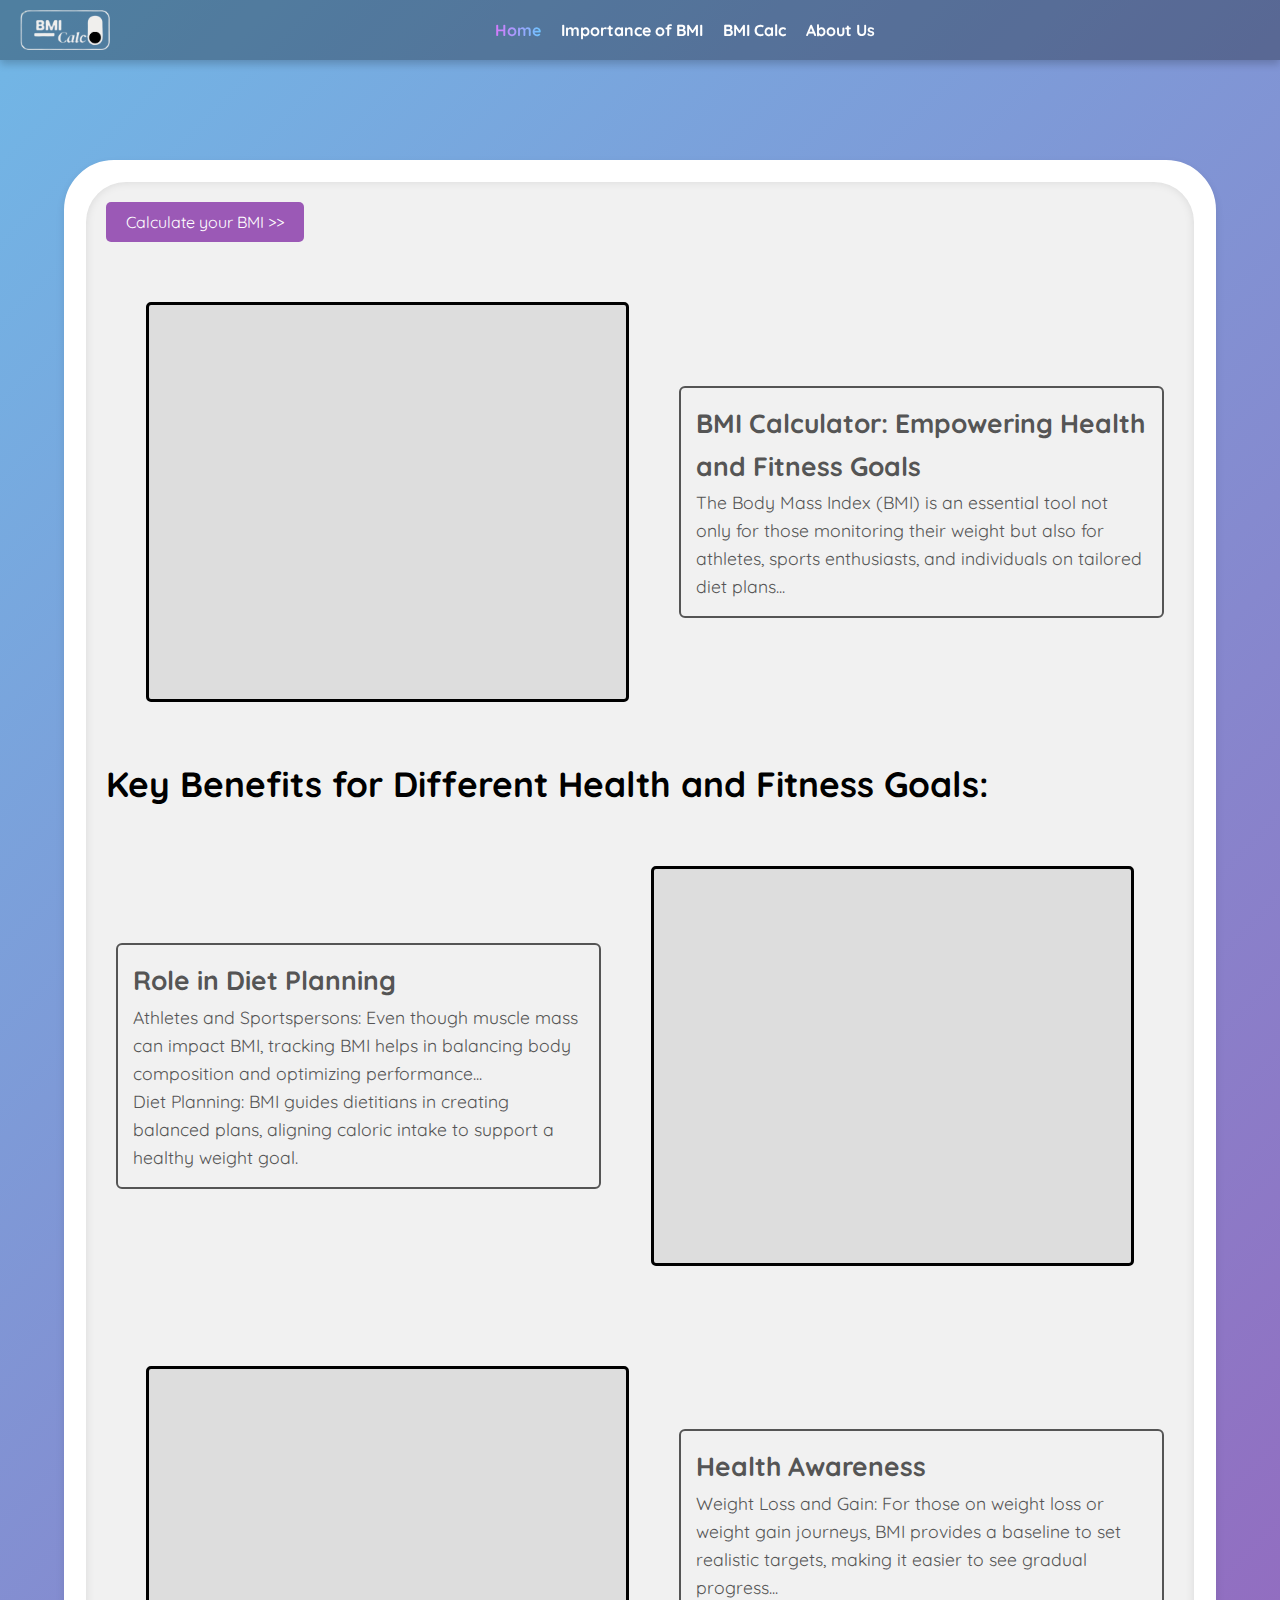
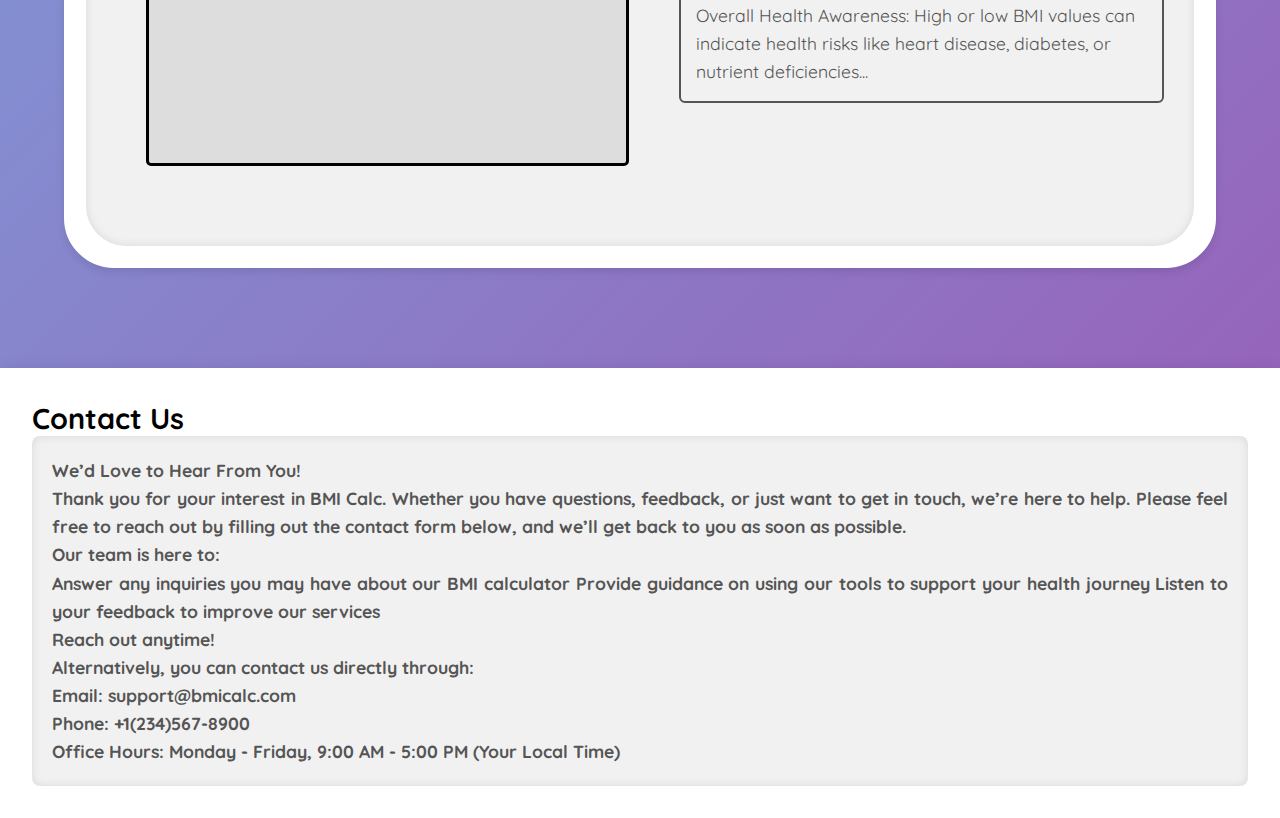
<file: BMI calc/index.html>
<!DOCTYPE html>
<html lang="en">
<head>
    <meta charset="UTF-8">
    <meta name="viewport" content="width=device-width, initial-scale=1.0">
    <title> BMI calculator </title>
    <link rel="stylesheet" href="index.css">
   
   
   
</head>
<body>
    <nav id="first">
        
        <ul class="logo">
            <li>
                <a href="#home">
                    <img src="image2 logo.png" alt="Logo" style="height: 40px; vertical-align: middle;">
                </a>
            </li>
        </ul>

       
        <div class="nav-links">
            <ul>
                <li><a href="index.html" id="homeLink"><b>Home</b></a></li>
                <li><a href="2 BMI calculator Importance of BMI.html"><b>Importance of BMI</b></a></li>
                <li><a href="3 BMI Calc.html"><b>BMI Calc</b></a></li>
                <li><a href="4 About Us.html"><b>About Us</b></a></li>
            </ul>
        </div>
    </nav>

    
    <section class="home-section">
        <div id="homesection">
            <div>
                <input type="button" value="Calculate your BMI >>" id="htmlFile">
                <script src="index.js"></script>
            </div>
    
            
            <div class="content-block">
                <div class="image-holder" id="image-holder1" style="background-image: url('https://www.shutterstock.com/image-vector/body-mass-index-infographic-chart-260nw-2260725727.jpg');"></div>
                <div class="text">
                    <h2><b>BMI Calculator: Empowering Health and Fitness Goals</b></h2>
                    <p>The Body Mass Index (BMI) is an essential tool not only for those monitoring their weight but also for athletes, sports enthusiasts, and individuals on tailored diet plans...</p>
                </div>
            </div>
    
            
            <h1>Key Benefits for Different Health and Fitness Goals:</h1>
    
            
            <div class="content-block">
                <div class="text">
                    <h2>Role in Diet Planning</h2>
                    <p>Athletes and Sportspersons: Even though muscle mass can impact BMI, tracking BMI helps in balancing body composition and optimizing performance...</p>
                    <p>Diet Planning: BMI guides dietitians in creating balanced plans, aligning caloric intake to support a healthy weight goal.</p>
                </div>
                <div class="image-holder" id="image-holder2" style="background-image: url('https://media.istockphoto.com/id/859587780/vector/body-mass-index-vector-illustration-from-underweight-to-extremely-obese-man-silhouettes-with.jpg?s=612x612&w=0&k=20&c=1p2pt32gVj_xZItGxie-UzV3xlhOG9Kcetfr-XV0GDY=');"></div>
            </div>
    
            
            <div class="content-block">
                <div class="image-holder" id="image-holder3" style="background-image: url('https://d1udq3vihwjgqu.cloudfront.net/wp-content/uploads/2024/06/10173957/NCOA-BMI-Index-Updated-Oct-10-2024.jpg');"></div>
                <div class="text">
                    <h2>Health Awareness</h2>
                    <p>Weight Loss and Gain: For those on weight loss or weight gain journeys, BMI provides a baseline to set realistic targets, making it easier to see gradual progress...</p>
                    <p>Overall Health Awareness: High or low BMI values can indicate health risks like heart disease, diabetes, or nutrient deficiencies...</p>
                </div>
            </div>
        </div>
    </section>
      



        <!-- contact Us -->
       <section id="contact">
            <h2 style="color: black;"> <big><b>Contact Us</b> </big></h2>
            <div id="border4">
                <b><p>
                    <span>We’d Love to Hear From You!</span>
                </p>
            
                <p>
                    <span>Thank you</span> <span>for</span> <span>your</span> <span>interest</span> <span>in</span> <span>BMI</span> <span>Calc.</span> <span>Whether</span> <span>you</span> <span>have</span> <span>questions,</span> <span>feedback,</span> <span>or</span> <span>just</span> <span>want</span> <span>to</span> <span>get</span> <span>in</span> <span>touch,</span> <span>we’re</span> <span>here</span> <span>to</span> <span>help.</span> <span>Please</span> <span>feel</span> <span>free</span> <span>to</span> <span>reach</span> <span>out</span> <span>by</span> <span>filling</span> <span>out</span> <span>the</span> <span>contact</span> <span>form</span> <span>below,</span> <span>and</span> <span>we’ll</span> <span>get</span> <span>back</span> <span>to</span> <span>you</span> <span>as</span> <span>soon</span> <span>as possible.</span>
                </p>
            
                <p>
                    <span>Our team is here to:</span>
                </p>
            
                <p>
                    <span>Answer</span> <span>any</span> <span>inquiries</span> <span>you</span> <span>may</span> <span>have</span> <span>about</span> <span>our</span> <span>BMI</span> <span>calculator</span> <span>Provide</span> <span>guidance</span> <span>on</span> <span>using</span> <span>our</span> <span>tools</span> <span>to</span> <span>support</span> <span>your</span> <span>health</span> <span>journey</span> <span>Listen</span> <span>to</span> <span>your</span> <span>feedback</span> <span>to</span> <span>improve</span> <span>our</span> <span>services</span>
                </p>
            
                <p>
                    <span>Reach out anytime!</span>
                </p>
            
                <p>
                    <span>Alternatively, you can contact us directly through:</span>
                </p>
            
                <p>
                    <span>Email:</span> <span>support@bmicalc.com</span>  
                </p>
            
                <p>
                    <span>Phone:</span> <span>+1(234)567-8900</span>
                </p>
            
                <p>
                    <span>Office Hours:</span> <span>Monday - Friday, 9:00 AM - 5:00 PM (Your Local Time)</span>
                </p></b>
            </div>
        </section>



    

  
</body>
</html>
</file>
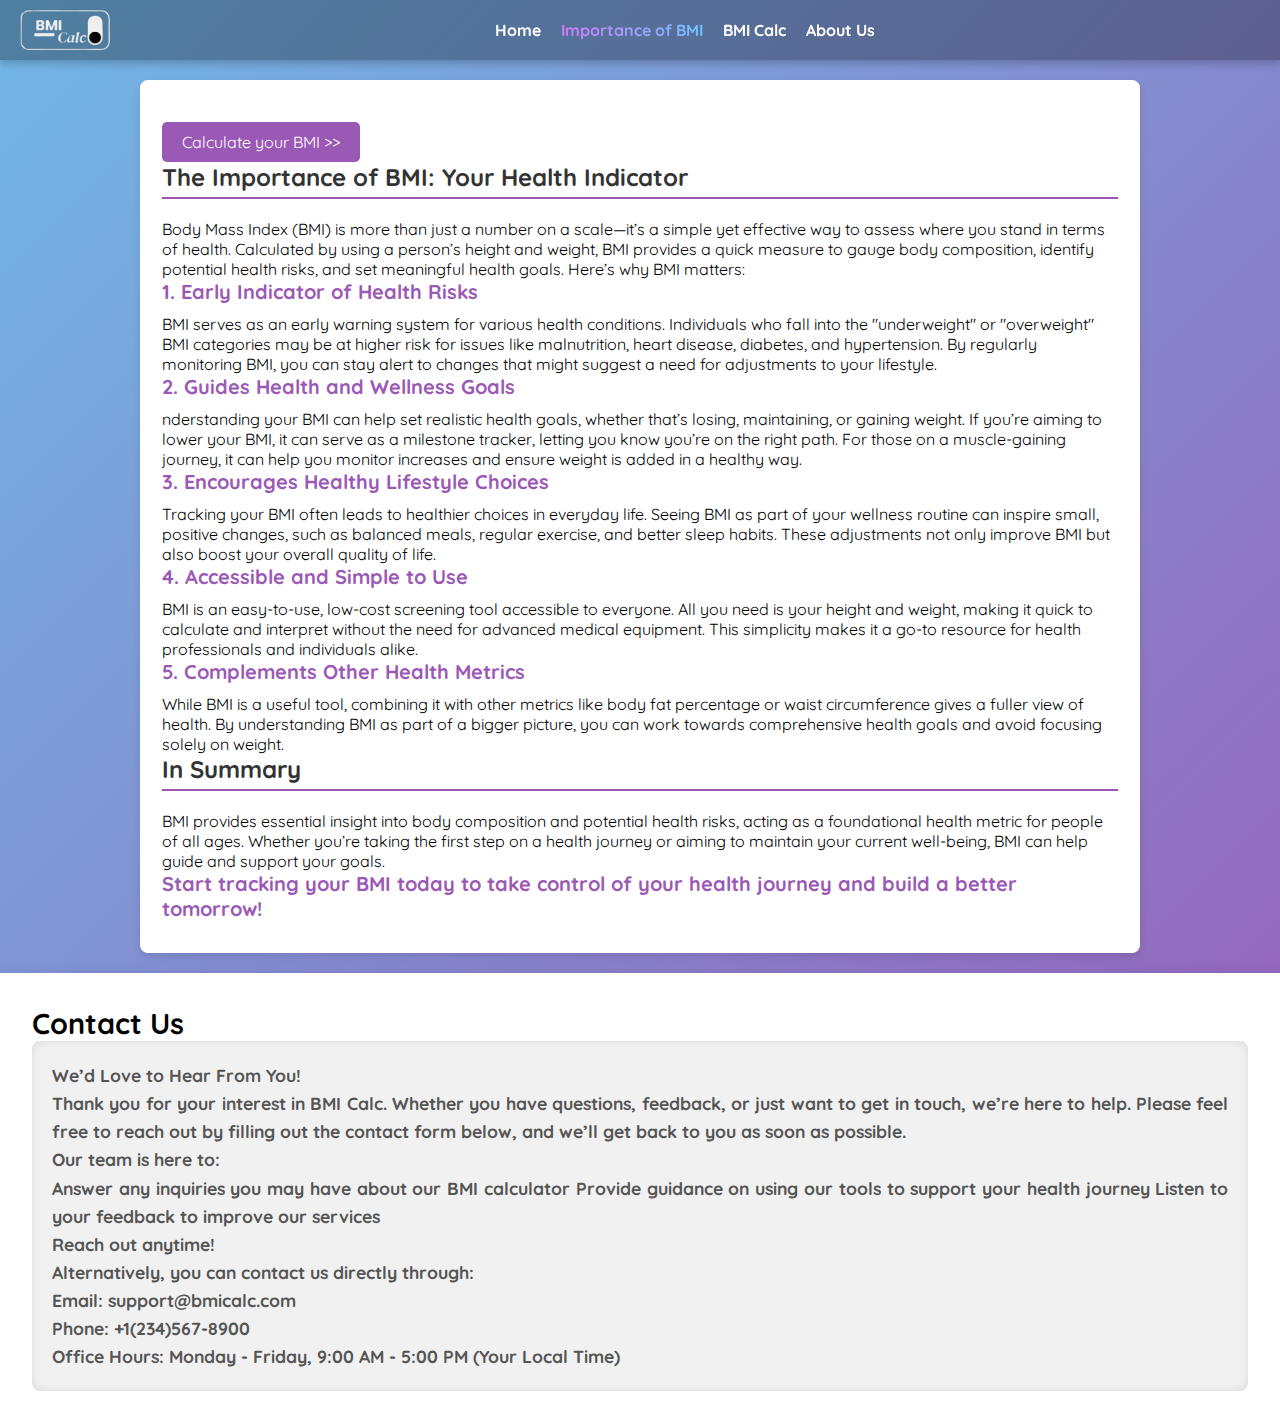
<file: BMI calc/2 BMI calculator Importance of BMI.html>
<!DOCTYPE html>
<html lang="en">
<head>
    <meta charset="UTF-8">
    <meta name="viewport" content="width=device-width, initial-scale=1.0">
    <title>Document</title>
    <link rel="stylesheet" href="2 importane of BMI.css">
</head>
<body>
    <nav id="first">
        <!-- Logo on the left -->
        <ul class="logo">
            <li>
                <a href="#home">
                    <img src="image2 logo.png" alt="Logo" style="height: 40px; vertical-align: middle;">
                </a>
            </li>
        </ul>

        <!-- Centered Navigation Links -->
        <div class="nav-links">
            <ul>
                <li><a href="index.html" ><b>Home</b></a></li>
                <li><a href="2 BMI calculator Importance of BMI.html" id="homeLink"><b>Importance of BMI</b></a></li>
                <li><a href="3 BMI Calc.html"><b>BMI Calc</b></a></li>
                <li><a href="4 About Us.html"><b>About Us</b></a></li>
            </ul>
        </div>
    </nav>


    <section id="importance-of-bmi">


        <input type="button" value="Calculate your BMI >>" id="htmlFile">
        <script src="2 importance of BMI.js"></script>

       
        <h1>The Importance of BMI: Your Health Indicator</h1>
        <p>Body Mass Index (BMI) is more than just a number on a scale—it’s a simple yet effective way to assess where you stand in terms of health. Calculated by using a person’s height and weight, BMI provides a quick measure to gauge body composition, identify potential health risks, and set meaningful health goals. Here’s why BMI matters:</p>
    
        <h2>1. Early Indicator of Health Risks</h2>
        <p>BMI serves as an early warning system for various health conditions. Individuals who fall into the "underweight" or "overweight" BMI categories may be at higher risk for issues like malnutrition, heart disease, diabetes, and hypertension. By regularly monitoring BMI, you can stay alert to changes that might suggest a need for adjustments to your lifestyle.</p>
    
        <h2>2. Guides Health and Wellness Goals</h2>
        <p>nderstanding your BMI can help set realistic health goals, whether that’s losing, maintaining, or gaining weight. If you’re aiming to lower your BMI, it can serve as a milestone tracker, letting you know you’re on the right path. For those on a muscle-gaining journey, it can help you monitor increases and ensure weight is added in a healthy way.</p>
    
        <h2>3. Encourages Healthy Lifestyle Choices</h2>
        <p>Tracking your BMI often leads to healthier choices in everyday life. Seeing BMI as part of your wellness routine can inspire small, positive changes, such as balanced meals, regular exercise, and better sleep habits. These adjustments not only improve BMI but also boost your overall quality of life.</p>
    
        <h2>4. Accessible and Simple to Use</h2>
        <p>BMI is an easy-to-use, low-cost screening tool accessible to everyone. All you need is your height and weight, making it quick to calculate and interpret without the need for advanced medical equipment. This simplicity makes it a go-to resource for health professionals and individuals alike.</p>
    
        <h2>5. Complements Other Health Metrics</h2>
        <p>While BMI is a useful tool, combining it with other metrics like body fat percentage or waist circumference gives a fuller view of health. By understanding BMI as part of a bigger picture, you can work towards comprehensive health goals and avoid focusing solely on weight.</p>
    
        <h1>In Summary</h1>
        <p>BMI provides essential insight into body composition and potential health risks, acting as a foundational health metric for people of all ages. Whether you’re taking the first step on a health journey or aiming to maintain your current well-being, BMI can help guide and support your goals.</p>
    
        <h2>Start tracking your BMI today to take control of your health journey and build a better tomorrow!</h2>
        
        
        
       


    </section>
    






     <section id="contact">
        <h2> <big><b>Contact Us</b> </big></h2>
        <div id="border4">
            <b><p>
                <span>We’d</span> <span>Love</span> <span>to</span> <span>Hear</span> <span>From</span> <span>You!</span>
            </p>
        
            <p>
                <span>Thank</span> <span>you</span> <span>for</span> <span>your</span> <span>interest</span> <span>in</span> <span>BMI</span> <span>Calc.</span> <span>Whether</span> <span>you</span> <span>have</span> <span>questions,</span> <span>feedback,</span> <span>or</span> <span>just</span> <span>want</span> <span>to</span> <span>get</span> <span>in</span> <span>touch,</span> <span>we’re</span> <span>here</span> <span>to</span> <span>help.</span> <span>Please</span> <span>feel</span> <span>free</span> <span>to</span> <span>reach</span> <span>out</span> <span>by</span> <span>filling</span> <span>out</span> <span>the</span> <span>contact</span> <span>form</span> <span>below,</span> <span>and</span> <span>we’ll</span> <span>get</span> <span>back</span> <span>to</span> <span>you</span> <span>as</span> <span>soon</span> <span>as</span> <span>possible.</span>
            </p>
        
            <p>
                <span>Our</span> <span>team</span> <span>is</span> <span>here</span> <span>to:</span>
            </p>
        
            <p>
                <span>Answer</span> <span>any</span> <span>inquiries</span> <span>you</span> <span>may</span> <span>have</span> <span>about</span> <span>our</span> <span>BMI</span> <span>calculator</span> <span>Provide</span> <span>guidance</span> <span>on</span> <span>using</span> <span>our</span> <span>tools</span> <span>to</span> <span>support</span> <span>your</span> <span>health</span> <span>journey</span> <span>Listen</span> <span>to</span> <span>your</span> <span>feedback</span> <span>to</span> <span>improve</span> <span>our</span> <span>services</span>
            </p>
        
            <p>
                <span>Reach</span> <span>out</span> <span>anytime!</span>
            </p>
        
            <p>
                <span>Alternatively,</span> <span>you</span> <span>can</span> <span>contact</span> <span>us</span> <span>directly</span> <span>through:</span>
            </p>
        
            <p>
                <span>Email:</span> <span>support@bmicalc.com</span>  
            </p>
        
            <p>
                <span>Phone:</span> <span>+1(234)567-8900</span>
            </p>
        
            <p>
                <span>Office Hours:</span> <span>Monday - Friday, 9:00 AM - 5:00 PM (Your Local Time)</span>
            </p></b>
        </div>
    </section>
</body>
</html>
</file>
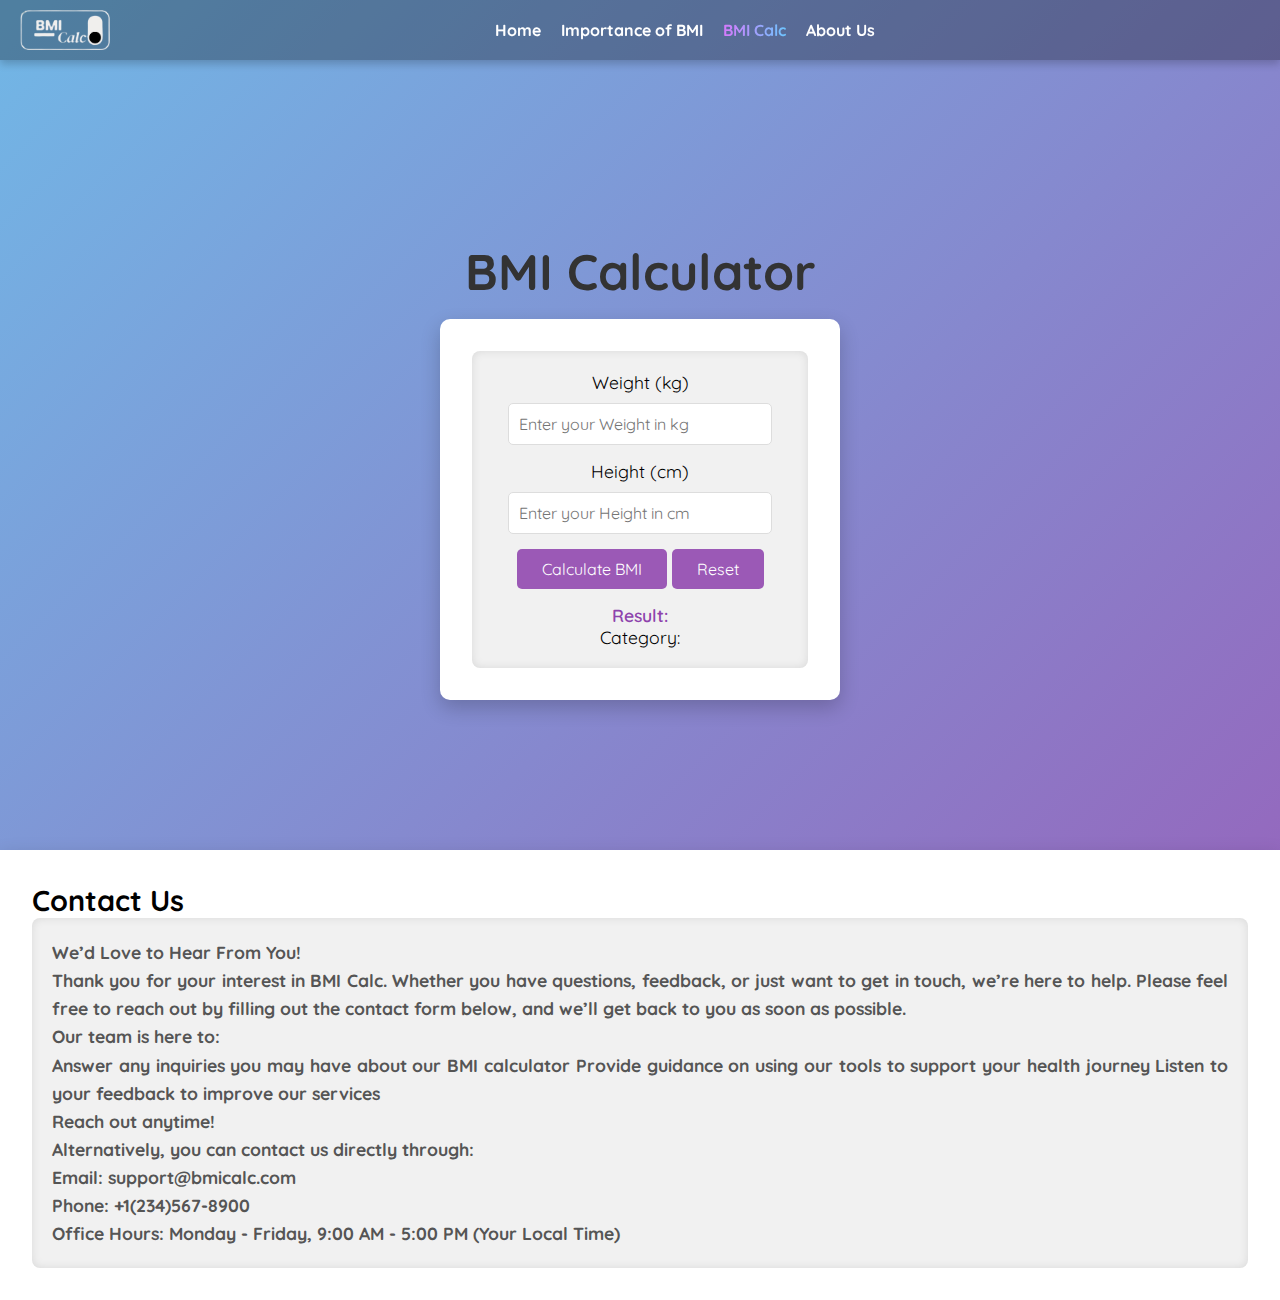
<file: BMI calc/3 BMI Calc.html>
<!DOCTYPE html>
<html lang="en">
<head>
    <meta charset="UTF-8">
    <meta name="viewport" content="width=device-width, initial-scale=1.0">
    <title>BMI Calc</title>
    <link rel="stylesheet" href="3 BMI Calc.css">
</head>
<body>
    <nav id="first">
        <!-- Logo on the left -->
        <ul class="logo">
            <li>
                <a href="#home">
                    <img src="image2 logo.png" alt="Logo" style="height: 40px; vertical-align: middle;">
                </a>
            </li>
        </ul>

        <!-- Centered Navigation Links -->
        <div class="nav-links">
            <ul>
                <li><a href="index.html"><b>Home</b></a></li>
                <li><a href="2 BMI calculator Importance of BMI.html"><b>Importance of BMI</b></a></li>
                <li><a href="3 BMI Calc.html" id="homeLink"><b>BMI Calc</b></a></li>
                <li><a href="4 About Us.html"><b>About Us</b></a></li>
            </ul>
        </div>
    </nav>

    <div id="space">
        <section id="Calculator">
            <h1 style="font-size: 50px">BMI Calculator</h1>
                <div id="border1">
                    <div id="border2">
                            Weight (kg) <input type="number" class="cell" id="weight" placeholder="Enter your Weight in kg"><br>
                            Height (cm)<input type="number" class="cell" id="height" placeholder="Enter your Height in cm"><br>

                            <input type="button" value="Calculate BMI" onclick="calculateBMI()" id="submit">
                            <input type="button" value="Reset" onclick="clearInputs()" id="submit">
                        

                        <p id="result">Result: </p>
                        <p id="category">Category: </p>

                        <script src="3 BMI calc.js"></script>
                    </div>  
                </div>
        </section>
    </div>






    <section id="contact">
        <h2> <big><b>Contact Us</b> </big></h2>
        <div id="border4">
            <b><p>
                <span>We’d</span> <span>Love</span> <span>to</span> <span>Hear</span> <span>From</span> <span>You!</span>
            </p>
        
            <p>
                <span>Thank</span> <span>you</span> <span>for</span> <span>your</span> <span>interest</span> <span>in</span> <span>BMI</span> <span>Calc.</span> <span>Whether</span> <span>you</span> <span>have</span> <span>questions,</span> <span>feedback,</span> <span>or</span> <span>just</span> <span>want</span> <span>to</span> <span>get</span> <span>in</span> <span>touch,</span> <span>we’re</span> <span>here</span> <span>to</span> <span>help.</span> <span>Please</span> <span>feel</span> <span>free</span> <span>to</span> <span>reach</span> <span>out</span> <span>by</span> <span>filling</span> <span>out</span> <span>the</span> <span>contact</span> <span>form</span> <span>below,</span> <span>and</span> <span>we’ll</span> <span>get</span> <span>back</span> <span>to</span> <span>you</span> <span>as</span> <span>soon</span> <span>as</span> <span>possible.</span>
            </p>
        
            <p>
                <span>Our</span> <span>team</span> <span>is</span> <span>here</span> <span>to:</span>
            </p>
        
            <p>
                <span>Answer</span> <span>any</span> <span>inquiries</span> <span>you</span> <span>may</span> <span>have</span> <span>about</span> <span>our</span> <span>BMI</span> <span>calculator</span> <span>Provide</span> <span>guidance</span> <span>on</span> <span>using</span> <span>our</span> <span>tools</span> <span>to</span> <span>support</span> <span>your</span> <span>health</span> <span>journey</span> <span>Listen</span> <span>to</span> <span>your</span> <span>feedback</span> <span>to</span> <span>improve</span> <span>our</span> <span>services</span>
            </p>
        
            <p>
                <span>Reach</span> <span>out</span> <span>anytime!</span>
            </p>
        
            <p>
                <span>Alternatively,</span> <span>you</span> <span>can</span> <span>contact</span> <span>us</span> <span>directly</span> <span>through:</span>
            </p>
        
            <p>
                <span>Email:</span> <span>support@bmicalc.com</span>  
            </p>
        
            <p>
                <span>Phone:</span> <span>+1(234)567-8900</span>
            </p>
        
            <p>
                <span>Office Hours:</span> <span>Monday - Friday, 9:00 AM - 5:00 PM (Your Local Time)</span>
            </p></b>
        </div>
    </section>

    <script src="3 BMI calc.js"></script>


</body>
</html>
</file>
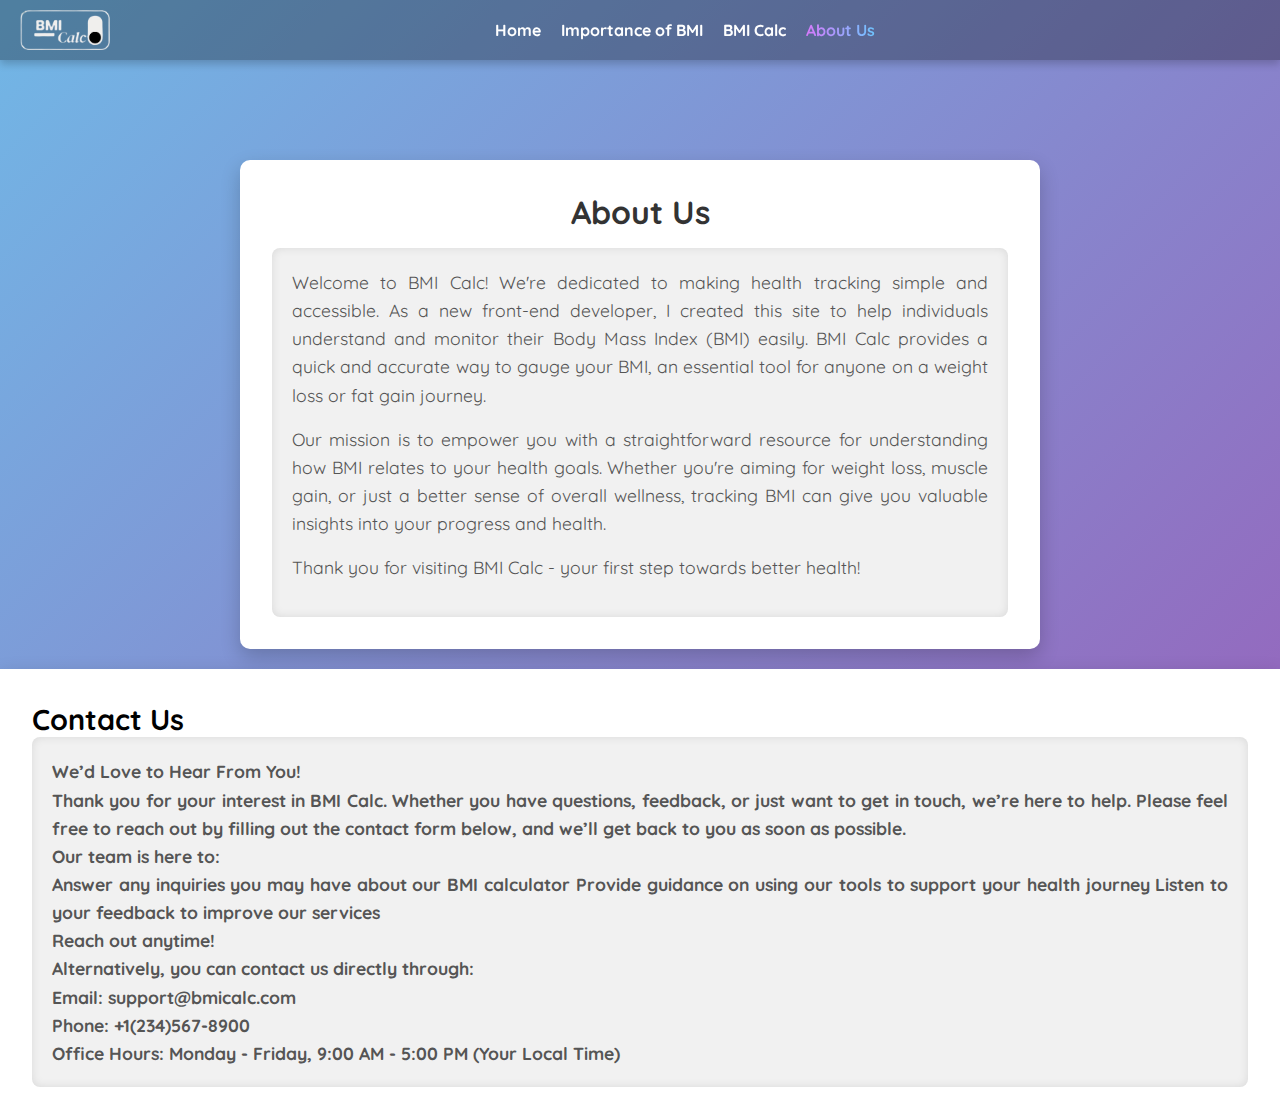
<file: BMI calc/4 About Us.html>
<!DOCTYPE html>
<html lang="en">
<head>
    <meta charset="UTF-8">
    <meta name="viewport" content="width=device-width, initial-scale=1.0">
    <title> 4 About Us </title>
    <link rel="stylesheet" href="4 About Us.css">
    <style>
        @import url('https://fonts.googleapis.com/css2?family=Quicksand:wght@300..700&display=swap');
    </style>


</head>
<body>
    <nav id="first">
        <!-- Logo on the left -->
        <ul class="logo">
            <li>
                <a href="#home">
                    <img src="image2 logo.png" alt="Logo" style="height: 40px; vertical-align: middle;">
                </a>
            </li>
        </ul>

        <!-- Centered Navigation Links -->
        <div class="nav-links">
            <ul>
                <li><a href="index.html"><b>Home</b></a></li>
                <li><a href="2 BMI calculator Importance of BMI.html"><b>Importance of BMI</b></a></li>
                <li><a href="3 BMI Calc.html"><b>BMI Calc</b></a></li>
                <li><a href="4 About Us.html" id="homeLink"><b>About Us</b></a></li>
                <script>
                    document.addEventListener("DOMContentLoaded", function() {
                    const homeLink = document.getElementById("homeLink");
                    homeLink.classList.add("active");
                    });
                </script>
                
            </ul>
        </div>
    </nav>

    <section id="about">
        <h2>About Us</h2>
        <div id="border3">
            <p>Welcome to BMI Calc! We're dedicated to making health tracking simple and accessible. As a new front-end developer, I created this site to help individuals understand and monitor their Body Mass Index (BMI) easily. BMI Calc provides a quick and accurate way to gauge your BMI, an essential tool for anyone on a weight loss or fat gain journey.</p>
            <p>Our mission is to empower you with a straightforward resource for understanding how BMI relates to your health goals. Whether you're aiming for weight loss, muscle gain, or just a better sense of overall wellness, tracking BMI can give you valuable insights into your progress and health.</p>
            <p>Thank you for visiting BMI Calc - your first step towards better health!</p>
              

           
        </div>
       
    </section>


    <section id="contact">
        <h2> <big><b>Contact Us</b> </big></h2>
        <div id="border4">
            <b><p>
                <span>We’d</span> <span>Love</span> <span>to</span> <span>Hear</span> <span>From</span> <span>You!</span>
            </p>
        
            <p>
                <span>Thank</span> <span>you</span> <span>for</span> <span>your</span> <span>interest</span> <span>in</span> <span>BMI</span> <span>Calc.</span> <span>Whether</span> <span>you</span> <span>have</span> <span>questions,</span> <span>feedback,</span> <span>or</span> <span>just</span> <span>want</span> <span>to</span> <span>get</span> <span>in</span> <span>touch,</span> <span>we’re</span> <span>here</span> <span>to</span> <span>help.</span> <span>Please</span> <span>feel</span> <span>free</span> <span>to</span> <span>reach</span> <span>out</span> <span>by</span> <span>filling</span> <span>out</span> <span>the</span> <span>contact</span> <span>form</span> <span>below,</span> <span>and</span> <span>we’ll</span> <span>get</span> <span>back</span> <span>to</span> <span>you</span> <span>as</span> <span>soon</span> <span>as</span> <span>possible.</span>
            </p>
        
            <p>
                <span>Our</span> <span>team</span> <span>is</span> <span>here</span> <span>to:</span>
            </p>
        
            <p>
                <span>Answer</span> <span>any</span> <span>inquiries</span> <span>you</span> <span>may</span> <span>have</span> <span>about</span> <span>our</span> <span>BMI</span> <span>calculator</span> <span>Provide</span> <span>guidance</span> <span>on</span> <span>using</span> <span>our</span> <span>tools</span> <span>to</span> <span>support</span> <span>your</span> <span>health</span> <span>journey</span> <span>Listen</span> <span>to</span> <span>your</span> <span>feedback</span> <span>to</span> <span>improve</span> <span>our</span> <span>services</span>
            </p>
        
            <p>
                <span>Reach</span> <span>out</span> <span>anytime!</span>
            </p>
        
            <p>
                <span>Alternatively,</span> <span>you</span> <span>can</span> <span>contact</span> <span>us</span> <span>directly</span> <span>through:</span>
            </p>
        
            <p>
                <span>Email:</span> <span>support@bmicalc.com</span>  
            </p>
        
            <p>
                <span>Phone:</span> <span>+1(234)567-8900</span>
            </p>
        
            <p>
                <span>Office Hours:</span> <span>Monday - Friday, 9:00 AM - 5:00 PM (Your Local Time)</span>
            </p></b>
        </div>
    </section>
    


    <script>
        // Apply the hover-effect class to the #about section when the page loads
        window.addEventListener('DOMContentLoaded', function() {
            document.getElementById('about').classList.add('hover-effect');
        });
    </script>
    
</body>
</html>
</file>
<file: BMI calc/index.css>
@import url('https://fonts.googleapis.com/css2?family=Mulish:ital,wght@0,200..1000;1,200..1000&family=Quicksand:wght@300..700&display=swap');
   
   
   /* Global Styles */
    * {
        margin: 0;
        padding: 0;
        box-sizing: border-box;
        font-family: 'Poppins', sans-serif;
        font-family: "Quicksand", serif;
        font-optical-sizing: auto;
        font-weight:2px;
        font-style:normal;
    }

html {
    scroll-behavior: smooth;
}

body {
    display: flex;
    flex-direction: column;
    align-items: center;
    justify-content: flex-start;
    min-height: 100vh;
    background: linear-gradient(135deg, #71b7e6, #9b59b6);
    padding-top: 60px;
}

/* Navbar Styling */
/* Navbar Styling */
nav#first {
    width: 100%;
    position: fixed;
    top: 0;
    left: 0;
    background-color: rgba(0, 0, 0, 0.3);
    box-shadow: 0 4px 8px rgba(0, 0, 0, 0.2);
    z-index: 1000;
    display: flex;
    align-items: center;
    padding: 10px 20px;
    justify-content: space-between;
}

/* Logo Alignment */
nav ul.logo {
    list-style-type: none;
    margin: 0;
    padding: 0;
}

nav ul.logo li {
    display: inline-block;
}

/* Centered Navigation Links */
nav .nav-links {
    display: flex;
    justify-content: center;
    flex: 1;
}

nav .nav-links ul {
    list-style-type: none;
    display: flex;
    align-items: center;
    gap: 20px;
    margin: 0;
    padding: 0;
}

nav .nav-links ul li a {
    color: white;
    text-decoration: none;
    font-weight: 500;
    transition: color 0.3s ease;
}

/* Hover effect */
nav .nav-links ul li a:hover,
nav .nav-links ul li a.active {
    background: linear-gradient(to right, #d779fc, #6dc5ff);
    -webkit-background-clip: text;
    color: transparent;
    text-underline-offset: 4px;
}





/* Contact Us */
section#contact {
    width: 100%;
    min-width: 300px;
    max-width: 2000px;
    background-color: #ffffff;
    padding: 2rem;
    box-shadow: 0 8px 20px rgba(0, 0, 0, 0.2);
    text-align: left;
}

#border4 {
    padding: 20px;
    border-radius: 8px;
    background-color: #f1f1f1;
    box-shadow: inset 0 0 10px rgba(0, 0, 0, 0.1);
    font-size: 1.1rem;
}

#contact p {
    font-size: 1.1rem;
    color: #555;
    line-height: 1.6;
    text-align: justify;
}

/* Individual word styling with hover effect */
#contact p span {
    display: inline-block;
    transition: color 0.3s ease, text-shadow 0.3s ease;
}

#contact p span:hover {
    background: linear-gradient(to right, #9b59b6, #71b7e6);
    -webkit-background-clip: text;
    color: transparent;
    text-underline-offset: 4px;
}







/* Home Section */
/* Home Section */
.home-section {
    width: 90%;
    max-width: 1400px;
    min-width: 300px;
    padding: 20px;
    background-color: #ffffff;
    border: 2px solid #ffffff;
    box-shadow: 0 4px 8px rgba(0, 0, 0, 0.1);
    margin: 100px auto;
    border-radius: 50px;
}

#htmlFile {
    padding: 10px 20px;
    font-size: 16px;
    color: white;
    background-color: #9b59b6;
    border: none;
    border-radius: 5px;
    cursor: pointer;
    transition: background-color 0.3s ease, transform 0.2s ease;
}

/* Hover and Active Effects */
#htmlFile:hover {
    background-color: #71b7e6;
    transform: scale(1.05);
}

#htmlFile:active {
    transform: scale(0.98);
}

#homesection {
    padding: 20px;
    border-radius: 40px;
    background-color: #f1f1f1;
    box-shadow: inset 0 0 10px rgba(0, 0, 0, 0.1);
    font-size: 1.1rem;
}

/* Content Blocks */
.content-block {
    display: flex;
    align-items: center;
    margin: 20px 0;
}

/* Image Holder */
.image-holder {
    width: 50%;
    max-width: 550px;
    height: 400px;
    border: 3px solid;
    border-radius: 5px;
    object-fit: cover;
    margin: 10px;
    background-color: #ddd;
    background-repeat: no-repeat;
    background-size: cover;
    background-position: center;
    margin: 40px;
}

/* Text Content */
.text {
    width: 50%;
    max-width: 600px;
    font-size: 1.1rem;
    color: #555;
    line-height: 1.6;
    margin: 10px;
    border: 2px solid;
    border-radius: 6px;
    padding: 15px;
}

/* Responsive Design */
@media (max-width: 768px) {
    .content-block {
        flex-direction: column;
    }

    .image-holder, .text {
        width: 100%;
        max-width: none;
        height: auto;
    }
}

/* Hover Effect for Text */
.text:hover h2,
.text:hover p {
    background: linear-gradient(to right, #9b59b6, #71b7e6);
    -webkit-background-clip: text;
    color: transparent;
    text-underline-offset: 4px;
}
</file>
<file: BMI calc/2 importane of BMI.css>
@import url('https://fonts.googleapis.com/css2?family=Mulish:ital,wght@0,200..1000;1,200..1000&family=Quicksand:wght@300..700&display=swap');
   
   
   /* Global Styles */
    * {
        margin: 0;
        padding: 0;
        box-sizing: border-box;
        font-family: 'Poppins', sans-serif;
        font-family: "Quicksand", serif;
        font-optical-sizing: auto;
        font-weight:2px;
        font-style:normal;
    }

html {
    scroll-behavior: smooth;
}

body {
    display: flex;
    flex-direction: column;
    align-items: center;
    justify-content: flex-start;
    min-height: 100vh;
    background: linear-gradient(135deg, #71b7e6, #9b59b6);
    padding-top: 60px;
}

/* Navbar Styling */
nav#first {
    width: 100%;
    position: fixed;
    top: 0;
    left: 0;
    background-color: rgba(0, 0, 0, 0.3);
    box-shadow: 0 4px 8px rgba(0, 0, 0, 0.2);
    z-index: 1000;
    display: flex;
    align-items: center;
    padding: 10px 20px;
    justify-content: space-between;
}

/* Logo Alignment */
nav ul.logo {
    list-style-type: none;
    margin: 0;
    padding: 0;
}

nav ul.logo li {
    display: inline-block;
}

/* Centered Navigation Links */
nav .nav-links {
    display: flex;
    justify-content: center;
    flex: 1;
}

nav .nav-links ul {
    list-style-type: none;
    display: flex;
    align-items: center;
    gap: 20px;
    margin: 0;
    padding: 0;
}

nav .nav-links ul li a {
    color: white;
    text-decoration: none;
    font-weight: 500;
    transition: color 0.3s ease;
}

/* Hover effect */
nav .nav-links ul li a:hover,
nav .nav-links ul li a.active {
    background: linear-gradient(to right, #d779fc, #6dc5ff);
    -webkit-background-clip: text;
    color: transparent;
    text-underline-offset: 4px;
}








/* contact Us */
section#contact {
    width: 100%; /* Full width */
    min-width: 300px;
    max-width: 2000px;
    background-color: #ffffff;
    padding: 2rem;
    box-shadow: 0 8px 20px rgba(0, 0, 0, 0.2);
   
}



#border4 {
    padding: 20px;
    border-radius: 8px;
    background-color: #f1f1f1;
    box-shadow: inset 0 0 10px rgba(0, 0, 0, 0.1);
    font-size: 1.1rem;
}

#contact p {
    font-size: 1.1rem;
    color: #555;
    line-height: 1.6;
    text-align: justify;
}

/* Hover effect for #contact similar to #about */


/* Individual word styling with hover effect */
#contact p span {
    display: inline-block;
    transition: color 0.3s ease, text-shadow 0.3s ease;
}

#contact p span:hover {
    background: linear-gradient(to right, #9b59b6, #71b7e6);
        -webkit-background-clip: text;
        color: transparent;
        text-underline-offset: 4px;
}



#htmlFile {
    padding: 10px 20px;
    font-size: 16px;
    color: white;
    background-color: #9b59b6;
    border: none;
    border-radius: 5px;
    cursor: pointer;
    transition: background-color 0.3s ease, transform 0.2s ease;
}

/* Hover Effect */
#htmlFile:hover {
    background-color: #71b7e6;
    transform: scale(1.05);
}

/* Active/Click Effect */
#htmlFile:active {
    transform: scale(0.98);
}


/* CSS for BMI Importance Section */
#importance-of-bmi {
    width: 90%;
    max-width: 1000px;
    margin: 20px auto;
    padding: 20px;
    background-color: #ffffff;
    border: 2px solid #ffffff;
    box-shadow: 0 4px 8px rgba(0, 0, 0, 0.1);
    border-radius: 8px;
    font-family: 'Quicksand', sans-serif;
    text-align: left;
}

#importance-of-bmi h1,
#importance-of-bmi h2 {
    color: #333;
    font-weight: 700;
    margin-bottom: 10px;
}

#importance-of-bmi h1 {
    font-size: 24px;
    border-bottom: 2px solid #9b59b6;
    padding-bottom: 5px;
    margin-bottom: 20px;
}

#importance-of-bmi h2 {
    font-size: 20px;
    color: #9b59b6;
}

#importance-of-bmi span {
    font-size: 16px;
    color: #555;
    line-height: 1.6;
    margin-bottom: 15px;
    text-align: justify;
}

#importance-of-bmi input[type="button"] {
    padding: 10px 20px;
    font-size: 16px;
    color: white;
    background-color: #9b59b6;
    border: none;
    border-radius: 5px;
    cursor: pointer;
    transition: background-color 0.3s ease, transform 0.2s ease;
    margin-top: 20px;
}

/* Button Hover Effect */
#importance-of-bmi input[type="button"]:hover {
    background-color: #71b7e6;
    transform: scale(1.05);
}

#importance-of-bmi input[type="button"]:active {
    transform: scale(0.98);
}

/* Responsive design for mobile */
@media (max-width: 768px) {
    #importance-of-bmi {
        padding: 15px;
    }

    #importance-of-bmi h1 {
        font-size: 20px;
    }

    #importance-of-bmi h2 {
        font-size: 18px;
    }

    #importance-of-bmi p {
        font-size: 14px;
    }

    #importance-of-bmi input[type="button"] {
        width: 100%;
        padding: 12px;
    }
}



/* Hover effect for text color in #importance-of-bmi */

#importance-of-bmi p:hover {
    background: linear-gradient(to right, #c46fe6, #83c7f5);
    -webkit-background-clip: text;
    color: transparent;
    text-underline-offset: 4px;
   
    transition: color 0.3s ease;
}
</file>
<file: BMI calc/3 BMI Calc.css>
@import url('https://fonts.googleapis.com/css2?family=Mulish:ital,wght@0,200..1000;1,200..1000&family=Quicksand:wght@300..700&display=swap');
   
   
   /* Global Styles */
    * {
        margin: 0;
        padding: 0;
        box-sizing: border-box;
        font-family: 'Poppins', sans-serif;
        font-family: "Quicksand", serif;
        font-optical-sizing: auto;
        font-weight:2px;
        font-style:normal;
    }

html {
    scroll-behavior: smooth;
}

body {
    display: flex;
    flex-direction: column;
    align-items: center;
    justify-content: flex-start;
    min-height: 100vh;
    background: linear-gradient(135deg, #71b7e6, #9b59b6);
    padding-top: 60px;
}

/* Navbar Styling */
nav#first {
    width: 100%;
    position: fixed;
    top: 0;
    left: 0;
    background-color: rgba(0, 0, 0, 0.3);
    box-shadow: 0 4px 8px rgba(0, 0, 0, 0.2);
    z-index: 1000;
    display: flex;
    align-items: center;
    padding: 10px 20px;
    justify-content: space-between;
}

/* Logo Alignment */
nav ul.logo {
    list-style-type: none;
    margin: 0;
    padding: 0;
}

nav ul.logo li {
    display: inline-block;
}

/* Centered Navigation Links */
nav .nav-links {
    display: flex;
    justify-content: center;
    flex: 1;
}

nav .nav-links ul {
    list-style-type: none;
    display: flex;
    align-items: center;
    gap: 20px;
    margin: 0;
    padding: 0;
}

nav .nav-links ul li a {
    color: white;
    text-decoration: none;
    font-weight: 500;
    transition: color 0.3s ease;
}

/* Hover effect */
nav .nav-links ul li a:hover,
nav .nav-links ul li a.active {
    background: linear-gradient(to right, #d779fc, #6dc5ff);
    -webkit-background-clip: text;
    color: transparent;
    text-underline-offset: 4px;
}

#space{
    margin-top: 80px;
    margin-bottom: 150px ;
}


/* Calculator Container */
#Calculator {
    text-align: center;
    margin-top: 100px;
}

#Calculator h1 {
    font-size: 2.5rem;
    color: #333;
    margin-bottom: 1rem;
}

/* Card Styling */
#border1 {
    background-color: white;
    padding: 2rem;
    border-radius: 10px;
    box-shadow: 0 8px 20px rgba(0, 0, 0, 0.2);
    max-width: 400px;
    margin: 0 auto;
}

#border2 {
    padding: 20px;
    border-radius: 8px;
    background-color: #f1f1f1;
    box-shadow: inset 0 0 10px rgba(0, 0, 0, 0.1);
    font-size: 1.1rem;
}

/* Input Fields */
input[type="number"] {
    width: calc(100% - 2rem);
    padding: 10px;
    margin-top: 10px;
    margin-bottom: 15px;
    border: 1px solid #ddd;
    border-radius: 5px;
    font-size: 1rem;
    outline: none;
    transition: 0.3s;
}

input[type="number"]:focus {
    border-color: #9b59b6;
}

/* Submit Button */
#submit {
    padding: 10px 25px;
    font-size: 1rem;
    color: #fff;
    background-color: #9b59b6;
    border: none;
    border-radius: 5px;
    cursor: pointer;
    transition: 0.3s;
}

#submit:hover {
    background-color:#71b7e6;
    box-shadow: 0px 4px 15px rgba(155, 89, 182, 0.4);
}

/* Result Text */
#result, #result2 {
    margin-top: 15px;
    color: #8e44ad;
    font-weight: 600;
}

/* Media Query for Mobile */
@media screen and (max-width: 600px) {
    #Calculator h1 {
        font-size: 36px;
        line-height: 50px;
    }
}










/* contact Us */
section#contact {
    width: 100%; /* Full width */
    min-width: 300px;
    max-width: 2000px;
    background-color: #ffffff;
    padding: 2rem;
    box-shadow: 0 8px 20px rgba(0, 0, 0, 0.2);
   
}



#border4 {
    padding: 20px;
    border-radius: 8px;
    background-color: #f1f1f1;
    box-shadow: inset 0 0 10px rgba(0, 0, 0, 0.1);
    font-size: 1.1rem;
}

#contact p {
    font-size: 1.1rem;
    color: #555;
    line-height: 1.6;
    text-align: justify;
}

/* Hover effect for #contact similar to #about */


/* Individual word styling with hover effect */
#contact p span {
    display: inline-block;
    transition: color 0.3s ease, text-shadow 0.3s ease;
}

#contact p span:hover {
    background: linear-gradient(to right, #9b59b6, #71b7e6);
        -webkit-background-clip: text;
        color: transparent;
        text-underline-offset: 4px;
}
</file>
<file: BMI calc/4 About Us.css>
@import url('https://fonts.googleapis.com/css2?family=Mulish:ital,wght@0,200..1000;1,200..1000&family=Quicksand:wght@300..700&display=swap');
   
   
   /* Global Styles */
    * {
        margin: 0;
        padding: 0;
        box-sizing: border-box;
        font-family: 'Poppins', sans-serif;
        font-family: "Quicksand", serif;
        font-optical-sizing: auto;
        font-weight:2px;
        font-style:normal;
    }
    

    body{
        margin: 0;
        padding: 0;
    }


    

    html {
        scroll-behavior: smooth;
    }

    body {
        display: flex;
        flex-direction: column;
        align-items: center;
        justify-content: flex-start;
        min-height: 100vh;
        background: linear-gradient(135deg, #71b7e6, #9b59b6);
        padding-top: 60px;
    }

    /* Navbar Styling */
    nav#first {
        width: 100%;
        position: fixed;
        top: 0;
        left: 0;
        background-color: rgba(0, 0, 0, 0.3);
        box-shadow: 0 4px 8px rgba(0, 0, 0, 0.2);
        z-index: 1000;
        display: flex;
        align-items: center;
        padding: 10px 20px;
        justify-content: space-between;
    }
    
    /* Logo Alignment */
    nav ul.logo {
        list-style-type: none;
        margin: 0;
        padding: 0;
    }
    
    nav ul.logo li {
        display: inline-block;
    }
    
    /* Centered Navigation Links */
    nav .nav-links {
        display: flex;
        justify-content: center;
        flex: 1;
    }
    
    nav .nav-links ul {
        list-style-type: none;
        display: flex;
        align-items: center;
        gap: 20px;
        margin: 0;
        padding: 0;
    }
    
    nav .nav-links ul li a {
        color: white;
        text-decoration: none;
        font-weight: 500;
        transition: color 0.3s ease;
    }
    
    /* Hover effect */
    nav .nav-links ul li a:hover,
    nav .nav-links ul li a.active {
        background: linear-gradient(to right, #d779fc, #6dc5ff);
        -webkit-background-clip: text;
        color: transparent;
        text-underline-offset: 4px;
    }
    about p {
        font-size: 1.1rem;
        color: #555;
        line-height: 1.6;
        margin-bottom: 1rem;
        text-align: justify;
        transition: color 0.3s ease, background-image 0.3s ease;
    }
    
    /* Hover effect for the paragraphs */
    #about p:hover {
        background: linear-gradient(to right, #d779fc, #6dc5ff);
        -webkit-background-clip: text;
        color: transparent;
    }
    
    












    /* About Section Styling */
    section#about {
        min-width: 200px;
        max-width: 800px;
        background-color: white;
        border-radius: 10px;
        padding: 2rem;
        box-shadow: 0 8px 20px rgba(0, 0, 0, 0.2);
        margin: 100px auto 20px auto;
    }

    section#about h2 {
        font-size: 2rem;
        color: #333;
        margin-bottom: 1rem;
        text-align: center;
    }

    section#about p {
        font-size: 1.1rem;
        color: #555;
        line-height: 1.6;
        margin-bottom: 1rem;
        text-align: justify;
    }

    /* Media Query for Mobile */
    @media screen and (max-width: 600px) {
        nav .nav-links ul {
            gap: 10px;
        }

        section#about h2 {
            font-size: 1.8rem;
        }

        section#about p {
            font-size: 1rem;
        }
    }

    /* Basic styling for the #about section */
    #about {
        padding: 20px;
        margin: 15px;
        background-color: #f1f1f1;
        border-radius: 10px;
        box-shadow: 0 4px 8px rgba(0, 0, 0, 0.2);
        transition: background-color 0.3s ease, box-shadow 0.3s ease;
    }

    #border3 {
        padding: 20px;
        border-radius: 8px;
        background-color: #f1f1f1;
        box-shadow: inset 0 0 10px rgba(0, 0, 0, 0.1);
        font-size: 1.1rem;
    }
    


   






    
   /* Styling for the Contact Us section */
section#contact {
    width: 100%; /* Full width */
    min-width: 300px;
    max-width: 2000px;
    background-color: #ffffff;
    padding: 2rem;
    box-shadow: 0 8px 20px rgba(0, 0, 0, 0.2);
   
}



#border4 {
    padding: 20px;
    border-radius: 8px;
    background-color: #f1f1f1;
    box-shadow: inset 0 0 10px rgba(0, 0, 0, 0.1);
    font-size: 1.1rem;
}

#contact p {
    font-size: 1.1rem;
    color: #555;
    line-height: 1.6;
    text-align: justify;
}

/* Hover effect for #contact similar to #about */


/* Individual word styling with hover effect */
#contact p span {
    display: inline-block;
    transition: color 0.3s ease, text-shadow 0.3s ease;
}

#contact p span:hover {
    background: linear-gradient(to right, #9b59b6, #71b7e6);
        -webkit-background-clip: text;
        color: transparent;
        text-underline-offset: 4px;
}
</file>
